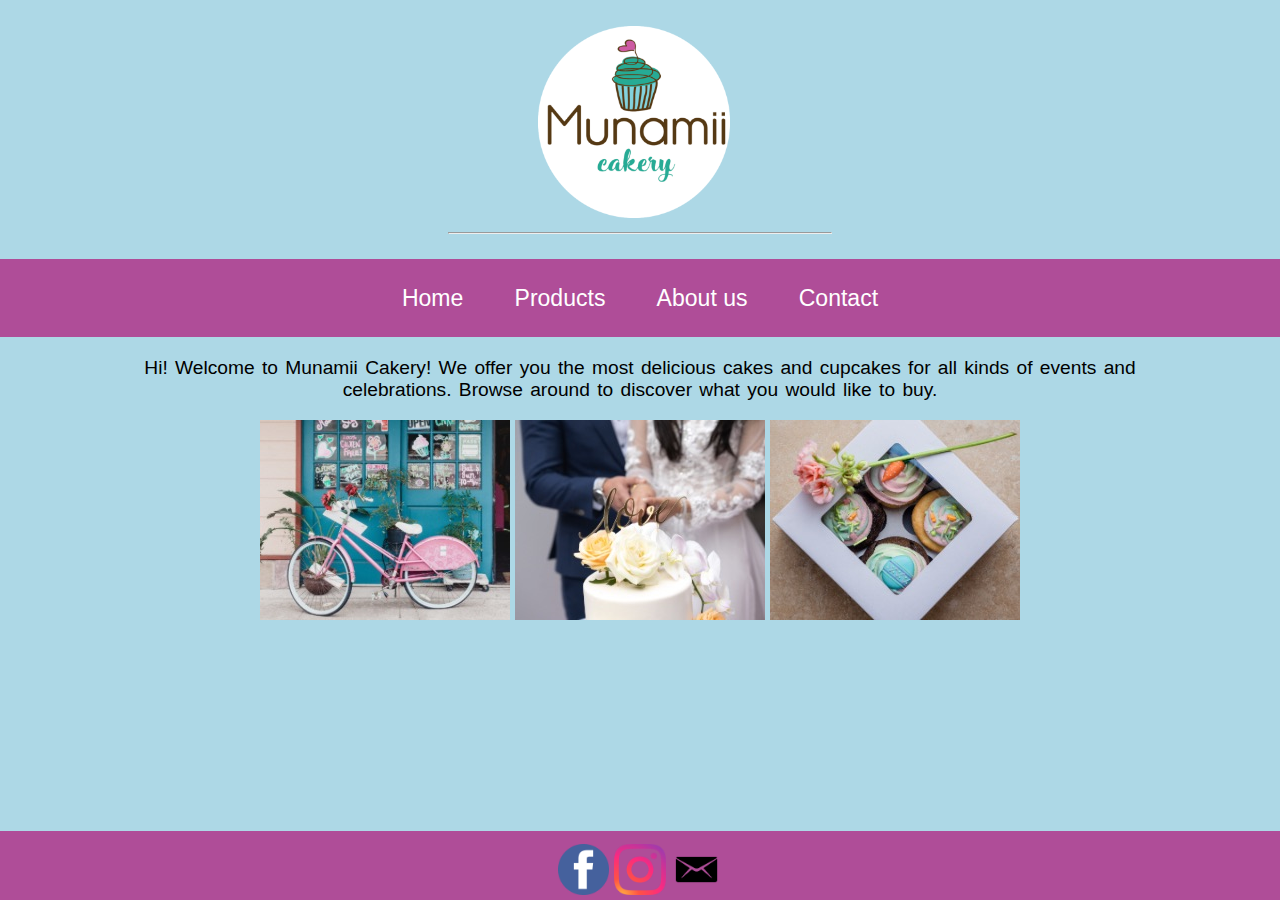
<file: public/index.html>
<!DOCTYPE html>
<html lang="en">

<head>
    <meta charset="UTF-8">
    <meta http-equiv="X-UA-Compatible" content="IE=edge">
    <meta name="viewport" content="width=device-width, initial-scale=1.0">
    <title>Munami</title>
    <link rel="stylesheet" href="./css/style.css">
</head>

<body>
   
    
        
<header>
        
        <a href="index.html"><img class= "logopic" src="./images/logo.png"/></a>
       <hr class="hr">
       <nav class="navbar"> 
 
       <a href="./index.html">Home</a>

      <a href="./products.html">Products</a>

      <a href="./about us.html">About us</a>

      <a href="./contact.html">Contact</a>

      </nav>
      
</header>
    <section class="homepic">

        <p>
            Hi! Welcome to Munamii Cakery! We offer you the most delicious cakes and
            cupcakes for all kinds of events and celebrations. Browse around to discover what
            you would like to buy.
        </p>


       <img src="./images/homepic1.jpg">
       
       <img src="./images/homepic2.jpg">

       <img src="./images/homepic3.jpg">

      

    </section> 
    

    <footer class="footer">
        <a href="https://www.facebook.com/munamiicupcakes/"><img class= "facebook" src="./images/iconfinder_facebook_834722.png"/></a>
        <a href="https://www.instagram.com/munamii.cakery/"><img class= "instagram" src="./images/iconfinder_Instagram_1298747.png"/></a>
        <a href=""><img class= "email" src="./images/iconfinder_icon-email_211660.png"/></a>
      </footer>

</body>

</html>
</file>
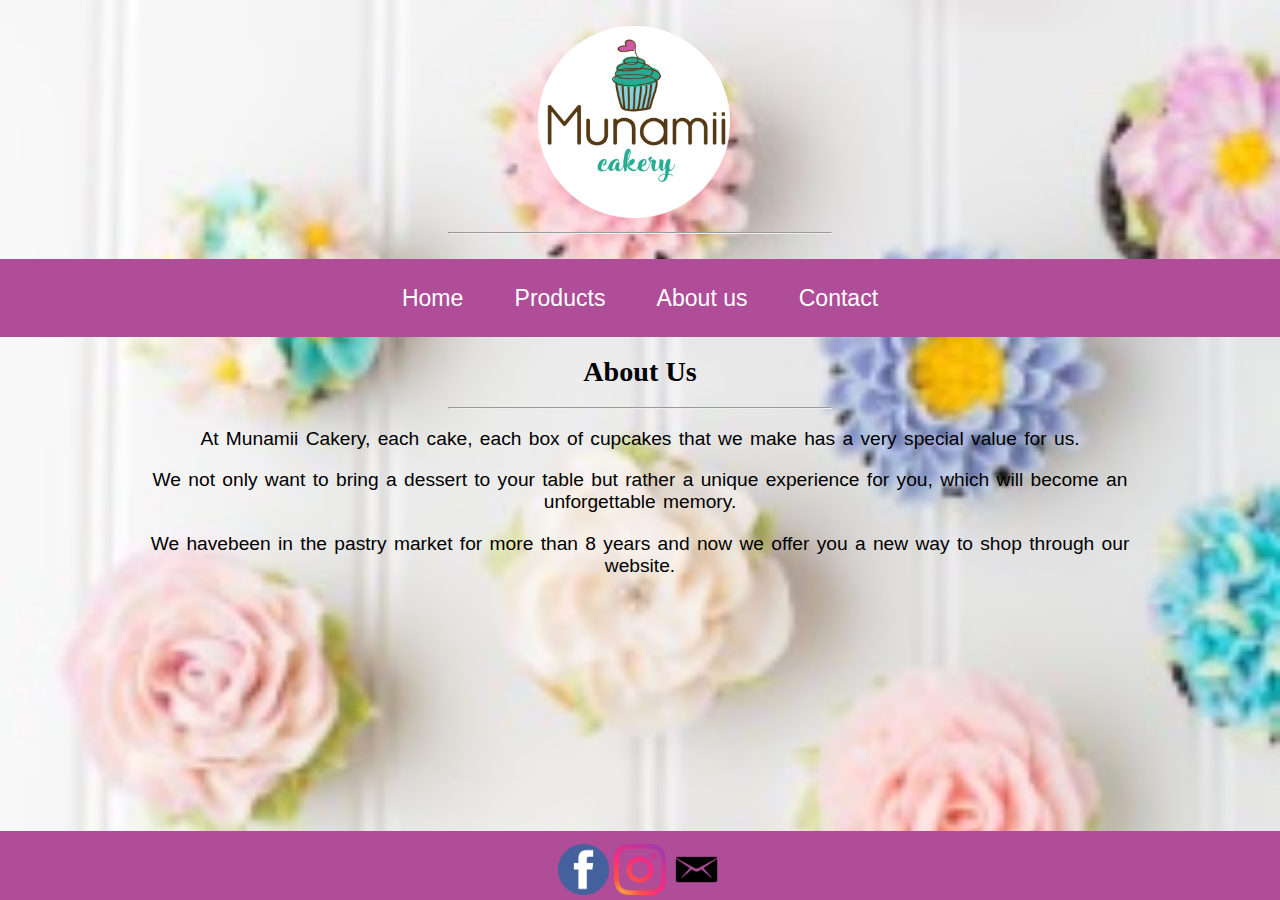
<file: public/about us.html>
<!DOCTYPE html>
<html lang="en">
<head>
    <meta charset="UTF-8">
    <meta http-equiv="X-UA-Compatible" content="IE=edge">
    <meta name="viewport" content="width=device-width, initial-scale=1.0">
    <title>About us</title>
    <link rel="stylesheet" href="./css/about us.css">
</head>
<body>
    
    <header>
        
        <a href="index.html"><img class= "logopic" src="./images/logo.png"/></a>
       <hr class="hr">
      <nav class="navbar"> 

      <a href="./index.html">Home</a>

     <a href="./products.html">Products</a>

     <a href="./about us.html">About us</a>

     <a href="./contact.html">Contact</a>

    </nav>
  
 </header>

    <section>
      <h1 class="text">About Us</h1>
      <hr class="hr">
        <p>
          At Munamii Cakery, each cake, each box of cupcakes that we make has a very
          special value for us.
        </p>
        <p>
          We not only want to bring a dessert to your table but rather a
          unique experience for you, which will become an unforgettable memory.
        </p>
        <p class="paragraph">
          We havebeen in the pastry market for more than 8 years and now we offer you a new way to
          shop through our website.
        </p>
    </section>

    <footer class="footer">
        <a href="https://www.facebook.com/munamiicupcakes/"><img class= "facebook" src="./images/iconfinder_facebook_834722.png"/></a>
        <a href="https://www.instagram.com/munamii.cakery/"><img class= "instagram" src="./images/iconfinder_Instagram_1298747.png"/></a>
        <a href=""><img class= "email" src="./images/iconfinder_icon-email_211660.png"/></a>
      </footer>


</body>
</html>
</file>
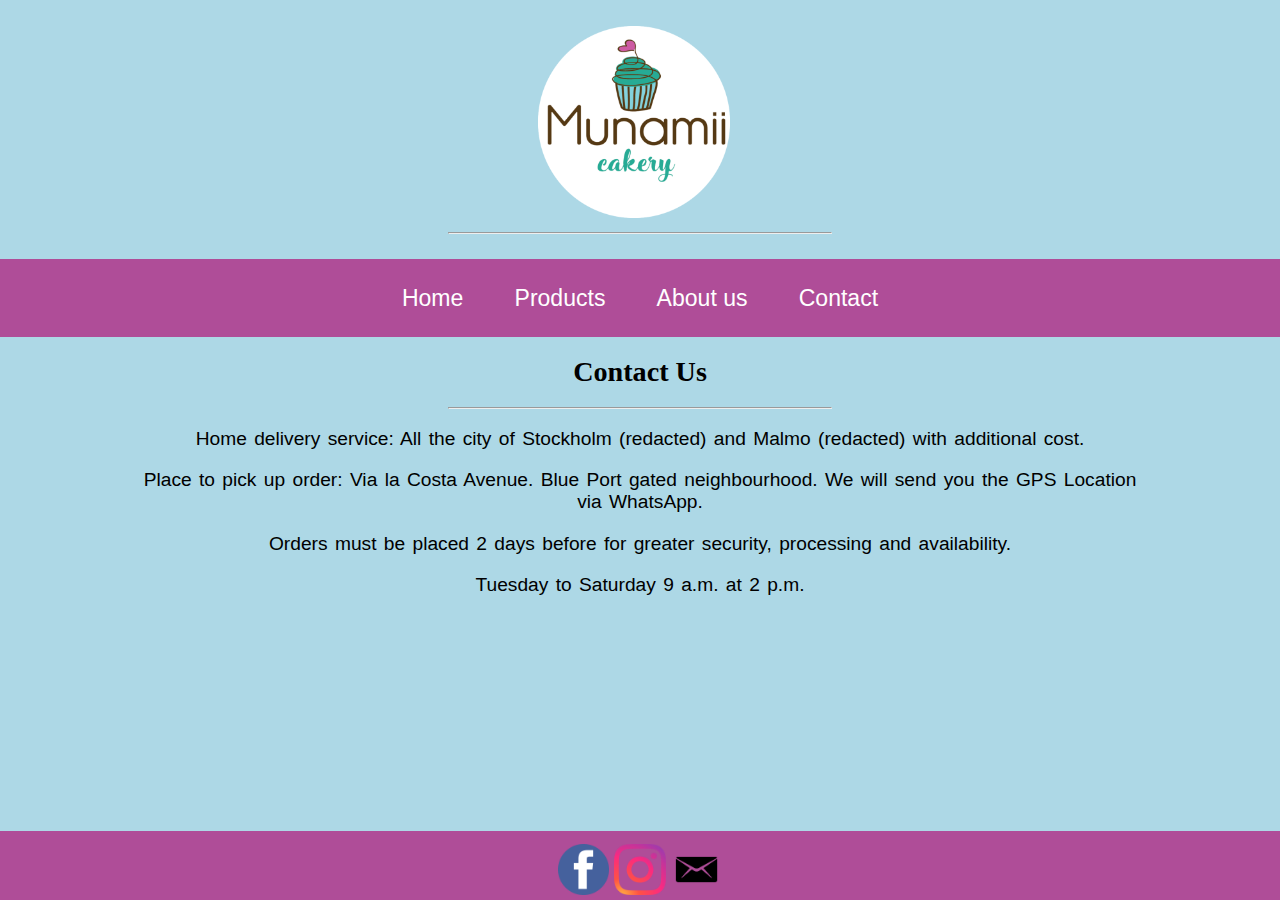
<file: public/contact.html>
<!DOCTYPE html>
<html lang="en">
<head>
    <meta charset="UTF-8">
    <meta http-equiv="X-UA-Compatible" content="IE=edge">
    <meta name="viewport" content="width=device-width, initial-scale=1.0">
    <title>Contact</title>
    <link rel="stylesheet" href="./css/contact.css">
</head>
<body>
    <header>
        
  <a href="index.html"><img class= "logopic" src="./images/logo.png"/></a>
  <hr class="hr">
  <nav class="navbar"> 
 
  <a href="./index.html">Home</a>

  <a href="./products.html">Products</a>

  <a href="./about us.html">About us</a>

  <a href="./contact.html">Contact</a>

  </nav>
  
</header>

 <section>
  <h1 class="text">Contact Us</h1>
 <hr class="hr"> 
         <p>
          Home delivery service: All the city of Stockholm (redacted) and Malmo (redacted)
          with additional cost.
        </p>
        <p>
          Place to pick up order: Via la Costa Avenue. Blue Port gated neighbourhood. We will
          send you the GPS Location via WhatsApp.
        </p>
        <p >
          Orders must be placed 2 days before for greater security, processing and
          availability.
        </p>
        <p class=" paragraph">
          Tuesday to Saturday  9 a.m. at 2 p.m.
        </p>
        
    </section> 

    <footer class="footer">
      <a href="https://www.facebook.com/munamiicupcakes/"><img class= "facebook" src="./images/iconfinder_facebook_834722.png"/></a>
      <a href="https://www.instagram.com/munamii.cakery/"><img class= "instagram" src="./images/iconfinder_Instagram_1298747.png"/></a>
      <a href=""><img class= "email" src="./images/iconfinder_icon-email_211660.png"/></a>
    </footer>



</body>
</html>
</file>
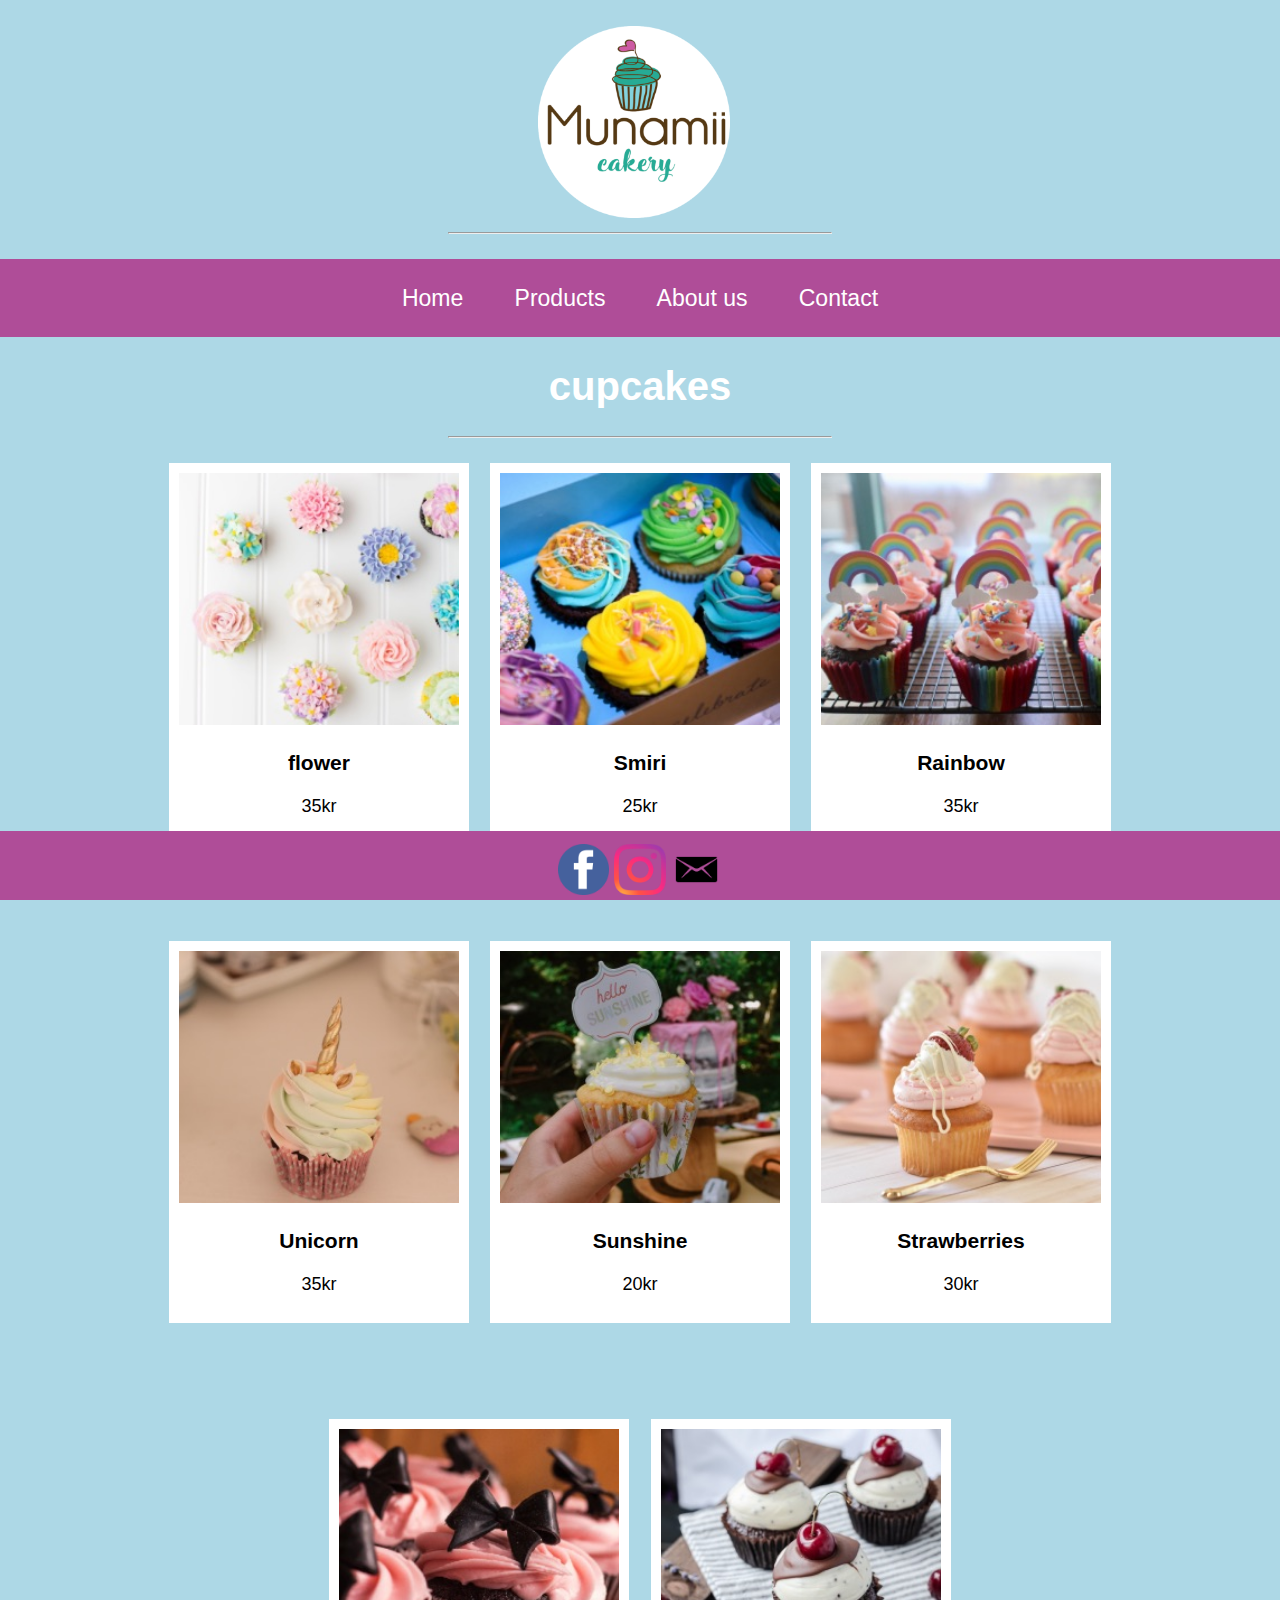
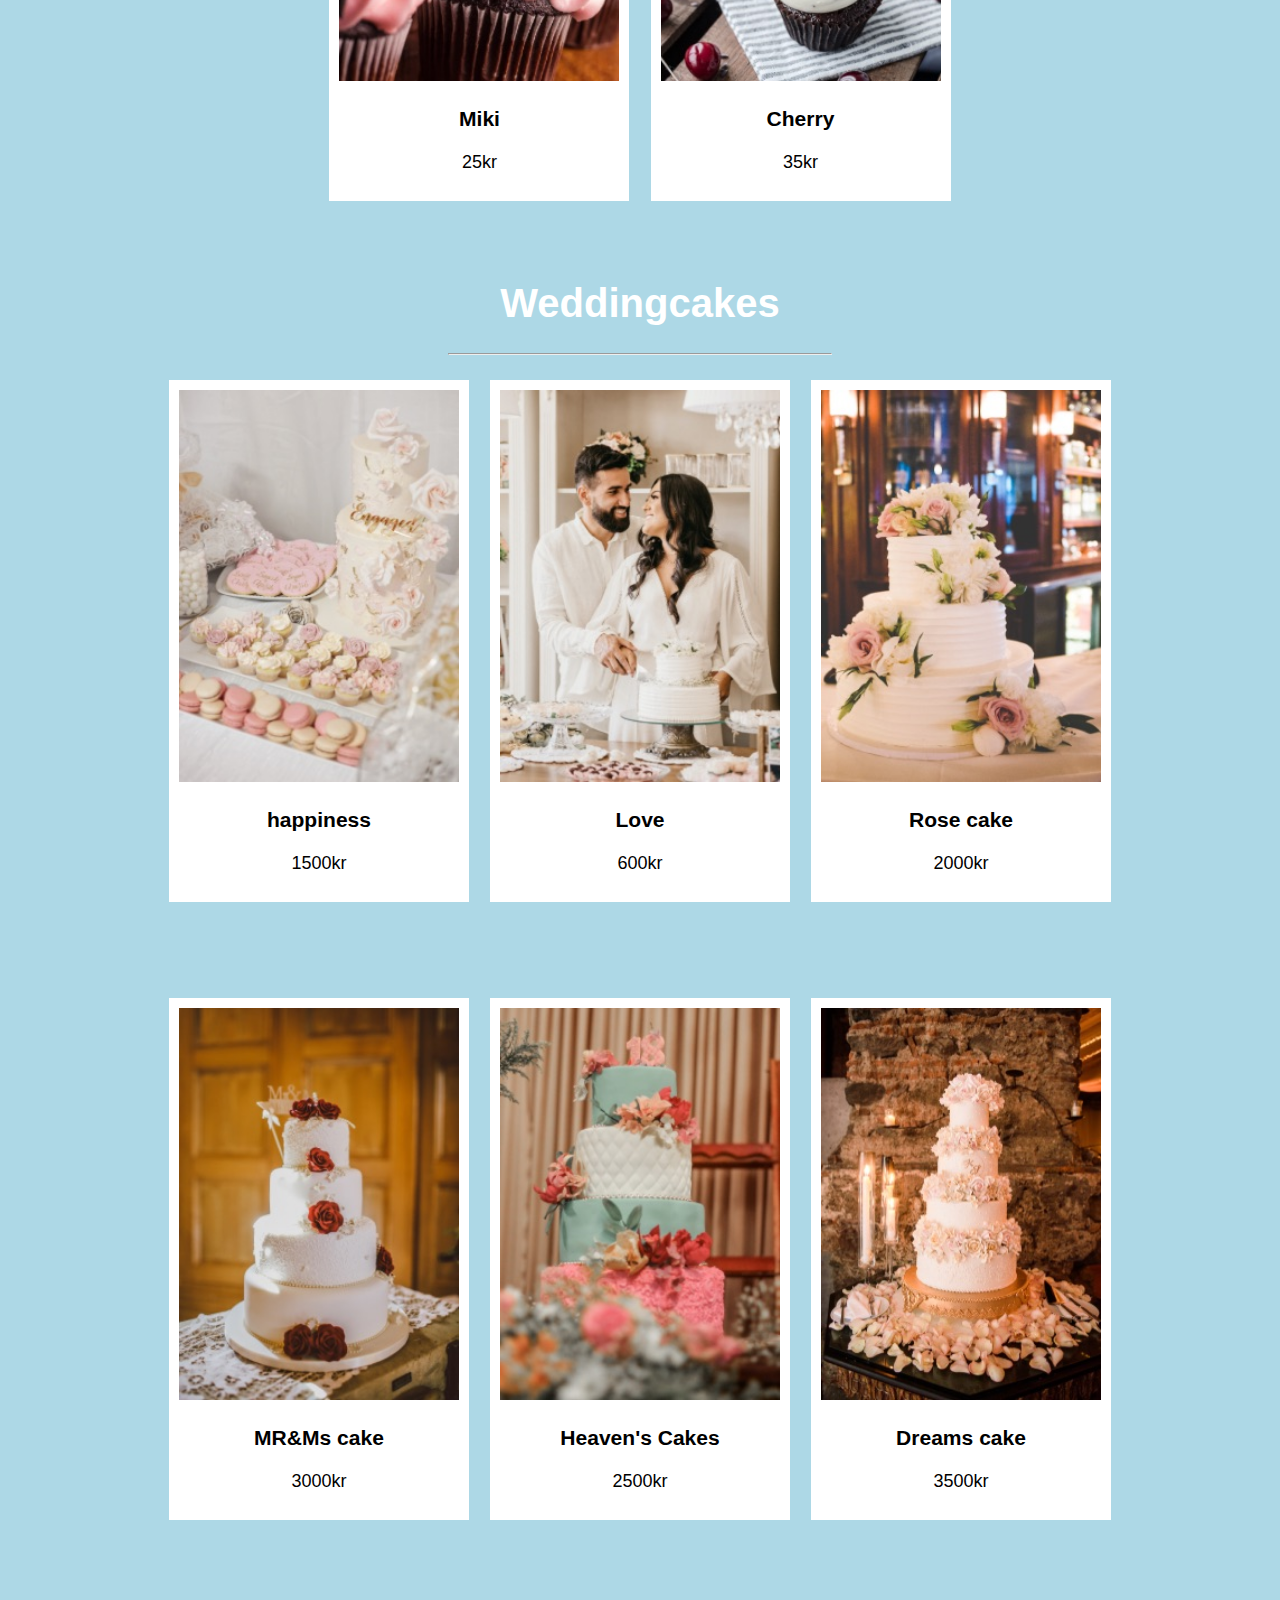
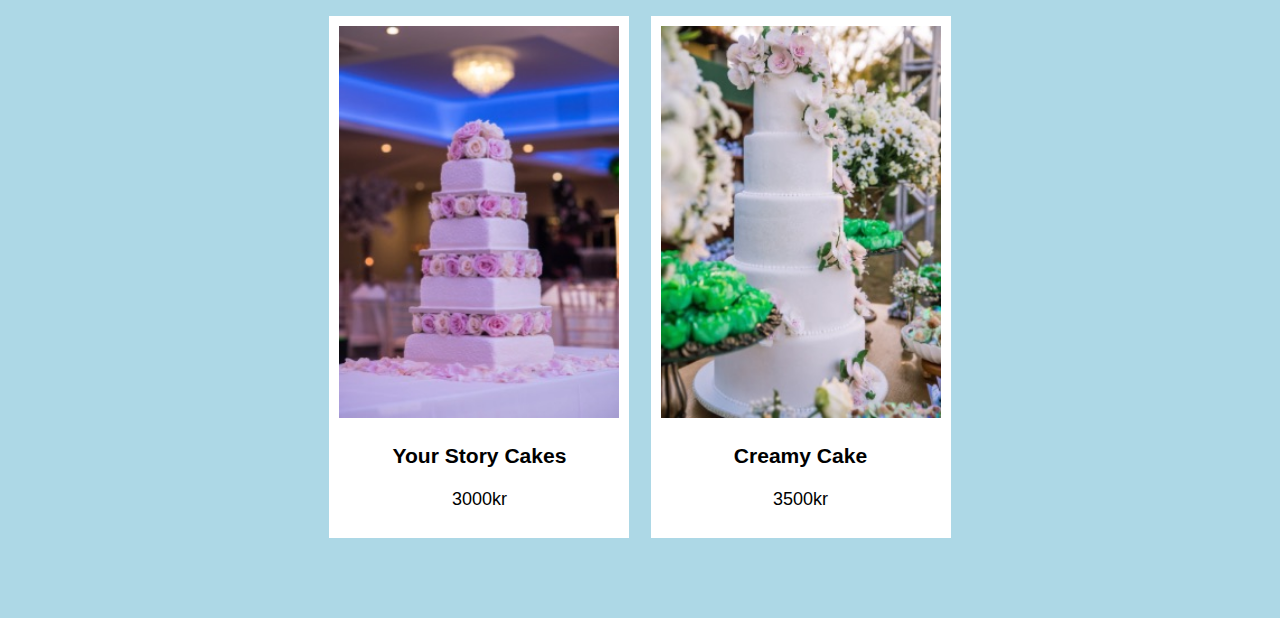
<file: public/products.html>
<!DOCTYPE html>
<html lang="en">
<head>
    <meta charset="UTF-8">
    <meta http-equiv="X-UA-Compatible" content="IE=edge">
    <meta name="viewport" content="width=device-width, initial-scale=1.0">
    <title>Products</title>
    <link rel="stylesheet" href="./css/products.css">
</head>
<body>
   
 
    <header>
        
        <a href="index.html"><img class= "logopic" src="./images/logo.png"/></a>
<hr class="hr">
  <nav class="navbar"> 

      
    
  <a href="./index.html">Home</a>

    <a href="./products.html">Products</a>

  <a href="./about us.html">About us</a>

 

    <a href="./contact.html">Contact</a>


  </nav>
  
</header>

<!-- <section>

  <p>
      Hi! Welcome to Munamii Cakery! We offer you the most delicious cakes and
      cupcakes for all kinds of events and celebrations. Browse around to discover what
      you would like to buy.
  </p>
</section> -->


<h1>cupcakes</h1>
<hr class="hr">

<div class="row">
  <div class="column">
    <div class="content">
      <img src="./images/cupcakes/ana-tavares-uUtQTi-UNRE-unsplash.jpg"  style="width:100%">
      <h3>flower</h3>
      <p> 35kr</p>
    </div>
  </div>
  <div class="column">
    <div class="content">
    <img src="./images/cupcakes/daniel-klein-RE2xiNk3KFY-unsplash.jpg"  style="width:100%">
      <h3>Smiri</h3>
      <p>25kr</p>
    </div>
  </div>
  <div class="column">
    <div class="content">
    <img src="./images/cupcakes/olivia-herlambang-tham-8lDEn_W-WAA-unsplash.jpg"  style="width:100%">
      <h3>Rainbow</h3>
      <p>35kr</p>
    </div>
  </div>
  </div>
<!-- END GRID -->



<div class="row">
  <div class="column">
    <div class="content">
      <img src="./images/cupcakes/aleksandra-antic-amzu0PX4h1E-unsplash.jpg"  style="width:100%">
      <h3>Unicorn</h3>
      <p> 35kr</p>
    </div>
  </div>
  <div class="column">
    <div class="content">
    <img src="./images/cupcakes/mariah-hewines-m2v0Vab_o_E-unsplash.jpg"  style="width:100%">
      <h3>Sunshine</h3>
      <p>20kr</p>
    </div>
  </div>
  <div class="column">
    <div class="content">
    <img src="./images/cupcakes/deva-williamson-S2jw81lfrG0-unsplash.jpg"  style="width:100%">
      <h3>Strawberries</h3>
      <p>30kr</p>
    </div>
  </div>
  </div>
<!-- END GRID -->
<div class="row">
  <div class="column">
    <div class="content">
      <img src="./images/cupcakes/jodie-walton-Vvx4kbkubtI-unsplash.jpg"  style="width:100%">
      <h3>Miki</h3>
      <p> 25kr</p>
    </div>
  </div>
  <div class="column">
    <div class="content">
    <img src="./images/cupcakes/dessy-dimcheva-zyMJwFBg8u8-unsplash.jpg"  style="width:100%">
      <h3>Cherry</h3>
      <p>35kr</p>
    </div>
  </div>
  </div>
<!-- END GRID -->

<h1>Weddingcakes</h1>
<hr class="hr">

<div class="row">
  <div class="column">
    <div class="content">
      <img src="./images/weddingcakes/samia-liamani-HGl1Q2Y-mbw-unsplash-2.jpg"  style="width:100%">
      <h3>happiness</h3>
      <p> 1500kr</p>
    </div>
  </div>
  <div class="column">
    <div class="content">
    <img src="./images/weddingcakes/jonathan-borba-nEfuH1yjZIg-unsplash-2.jpg"  style="width:100%">
      <h3>Love</h3>
      <p>600kr</p>
    </div>
  </div>
  <div class="column">
    <div class="content">
    <img src="./images/weddingcakes/neonbrand-CeKaBzyvxxI-unsplash-2.jpg"  style="width:100%">
      <h3>Rose cake</h3>
      <p>2000kr</p>
    </div>
  </div>
  </div>

<!-- END GRID -->
<div class="row">
  <div class="column">
    <div class="content">
      <img src="./images/weddingcakes/thomas-william-U7N6XFvTBjU-unsplash-2.jpg"  style="width:100%">
      <h3>MR&Ms cake</h3>
      <p> 3000kr</p>
    </div>
  </div>
  <div class="column">
    <div class="content">
    <img src="./images/weddingcakes/igor-rodrigues-hdpb-kbInFk-unsplash-2.jpg"  style="width:100%">
      <h3>Heaven's Cakes</h3>
      <p>2500kr</p>
    </div>
  </div>
  <div class="column">
    <div class="content">
    <img src="./images/weddingcakes/christina-victoria-craft-K64N6WkhL4g-unsplash-2.jpg"  style="width:100%">
      <h3>Dreams cake</h3>
      <p>3500kr</p>
    </div>
  </div>
  </div>
<!-- END GRID -->


<div class="row">
  <div class="column">
    <div class="content">
      <img src="./images/weddingcakes/jai-kumar-yJKLqwAjMOU-unsplash-2.jpg"  style="width:100%">
      <h3>Your Story Cakes</h3>
      <p> 3000kr</p>
    </div>
  </div>
  <div class="column">
    <div class="content">
    <img src="./images/weddingcakes/junior-reis-fFPxyWgDAjw-unsplash-2.jpg"  style="width:100%">
      <h3>Creamy Cake</h3>
      <p>3500kr</p>
    </div>
  </div>
  </div>
<!-- END GRID -->





    <footer class="footer">
      <a href="https://www.facebook.com/munamiicupcakes/"><img class= "facebook" src="./images/iconfinder_facebook_834722.png"/></a>
      <a href="https://www.instagram.com/munamii.cakery/"><img class= "instagram" src="./images/iconfinder_Instagram_1298747.png"/></a>
      <a href=""><img class= "email" src="./images/iconfinder_icon-email_211660.png"/></a>
    </footer>






</body>
</html>
</file>
<file: public/css/style.css>
body {
    margin: 0%;
    padding: 0%;
    font-family: sans-serif;
    background-color:lightblue;
    font-size: 18px;
}

@media screen and (max-width:400px){}
@media screen and (max-width:550px){}
@media screen and (max-width:750px){}
@media screen and (max-width:1600px){}



.navbar {

background-color: #af4d98; 
display: flex;
justify-content: center;
 
margin-top: 2%;
}

.navbar a {

    font-size: 1.8vw;
    
   color: white;
    display:flex;
    padding: 2% 2% ;
    
    
    justify-content:center;
    text-decoration: none;
   
}

.navbar a:hover {


    
    background-color: pink;
    color: white;
}


.hr

{

margin-left: 35%;
margin-right: 35%;

}


.logopic {

    width: 15%;
    height: 20%;
    margin-left: 42%;
    margin-top: 2%;
   
}
.homepic{
    text-align: center;
     margin-bottom: 7%;
    
     
}

p{

text-align: center;
font-size: 1.5vw;
margin-left: 10%;
margin-right: 10%;
word-spacing: 2px;
 }

 .footer {
    position: fixed;
    background-color:#af4d98;
    bottom: 0%;
    left: 0%;
    right: 0%;
    margin-bottom: 0%;
    text-align: center;
   
   

    } 

 .facebook{

    padding: 0%;
    width: 4%;
    text-decoration: none;
    margin-top: 1%;
    
     }
    
     .facebook:hover{
    
        opacity: 0.5;
     }
    
    
    
    
     .instagram{
    
        padding: 0%;
        width: 4%;
        margin-top: 1%;
        text-decoration: none;
        
         }
        
         .instagram:hover{
        
            opacity: 0.5;
         }
        
        
         
    
         .email{
    
            padding: 0%;
            width: 4%;
            margin-top: 1%;
            text-decoration: none;
            
             }
            
             .email:hover{
            
                opacity: 0.5;
             }
</file>
<file: public/css/about us.css>
body {
    margin: 0%;
    padding: 0%;
    font-family: sans-serif;
    background-color:lightblue;
    font-size: 18px;
    background-image: url("../images/cupcakes/ana-tavares-uUtQTi-UNRE-unsplash.jpg");
    background-size: 100%;
}
@media screen and (max-width:700px){}

.navbar {

background-color: #af4d98; 
display: flex;
justify-content: center;
 
margin-top: 2%;
}

.navbar a {

    font-size: 1.8vw;
    
   color: white;
    display:flex;
    padding: 2% 2% ;
    
    
    justify-content:center;
    text-decoration: none;
   
}

.navbar a:hover {


    
    background-color: pink;
    color: white;
}


.hr

{

margin-left: 35%;
margin-right: 35%;


}

.text

{
text-align: center;
font-size: 2.2vw;
font-family: 'Lucida Sans', 'Lucida Sans Regular';
}


.logopic {

    width: 15%;
    height: 20%;
    margin-left: 42%;
    margin-top: 2%;

   
    
}





p{

    text-align: center;
    font-size: 1.5vw;
    margin-left: 10%;
    margin-right: 10%;
    
    word-spacing: 2px;
    
     }

     .paragraph


 {

margin-bottom: 7%;


 }

 
 .footer {
    position: fixed;
    background-color:#af4d98;
    bottom: 0%;
    left: 0%;
    right: 0%;
    margin-bottom: 0%;
    text-align: center;
   
   

    } 

 .facebook{

    padding: 0%;
    width: 4%;
    text-decoration: none;
    margin-top: 1%;
    
     }
    
     .facebook:hover{
    
        opacity: 0.5;
     }
    
    
    
    
     .instagram{
    
        padding: 0%;
        width: 4%;
        margin-top: 1%;
        text-decoration: none;
        
         }
        
         .instagram:hover{
        
            opacity: 0.5;
         }
        
        
         
    
         .email{
    
            padding: 0%;
            width: 4%;
            margin-top: 1%;
            text-decoration: none;
            
             }
            
             .email:hover{
            
                opacity: 0.5;
             }
</file>
<file: public/css/contact.css>
body {
    margin: 0%;
    padding: 0%;
    font-family: sans-serif;
    background-color:lightblue;
   
    font-size: 18px;
}
@media screen and (max-width:700px){}

.navbar {

background-color: #af4d98; 
display: flex;
justify-content: center;
 
margin-top: 2%;
}

.navbar a {

    font-size: 1.8vw;
    
   color: white;
    display:flex;
    padding: 2% 2% ;
    
    
    justify-content:center;
    text-decoration: none;
   
}

.navbar a:hover {


    
    background-color: pink;
    color: white;
}


.hr

{

margin-left: 35%;
margin-right: 35%;

}



.logopic {

    width: 15%;
    height: 20%;
    margin-left: 42%;
    margin-top: 2%;  
    
}


p{

text-align: center;
font-size: 1.5vw;
margin-left: 10%;
margin-right: 10%;

word-spacing: 2px;

 }


 .text

{
text-align: center;
font-size: 2.2vw;
font-family: 'Lucida Sans', 'Lucida Sans Regular';
}


 .paragraph


 {
font-size: 1.5vw;
text-align: center;
margin-bottom: 7%;
 }


 .footer {
    position: fixed;
    background-color:#af4d98;
    bottom: 0%;
    left: 0%;
    right: 0%;
    margin-bottom: 0%;
    text-align: center;
   
   

    } 

 .facebook{

    padding: 0%;
    width: 4%;
    text-decoration: none;
    margin-top: 1%;
    
     }
    
     .facebook:hover{
    
        opacity: 0.5;
     }
    
    
    
    
     .instagram{
    
        padding: 0%;
        width: 4%;
        margin-top: 1%;
        text-decoration: none;
        
         }
        
         .instagram:hover{
        
            opacity: 0.5;
         }
        
        
         
    
         .email{
    
            padding: 0%;
            width: 4%;
            margin-top: 1%;
            text-decoration: none;
            
             }
            
             .email:hover{
            
                opacity: 0.5;
             }
</file>
<file: public/css/products.css>
body {
    margin: 0%;
    padding: 0%;
    font-family: sans-serif;
    background-color:lightblue;
    font-size: 18px;
}
@media screen and (max-width:400px){}
@media screen and (max-width:550px){}
@media screen and (max-width:750px){}
@media screen and (max-width:1600px){}

.navbar {

background-color: #af4d98; 
display: flex;
justify-content: center;
margin-top: 2%;
}

.navbar a {

    font-size: 1.8vw;
    
   color: white;
    display:flex;
    padding: 2% 2% ;
    
    
    justify-content:center;
    text-decoration: none;
   
}

.navbar a:hover {


    
    background-color: pink;
    color: white;
}


.hr

{

margin-left: 35%;
margin-right: 35%;

}


.logopic {

    width: 15%;
    height: 20%;
    margin-left: 42%;
    margin-top: 2%;

   
    
}


/* p{

text-align: center;
font-size: 1.5vw;
margin-left: 10%;
margin-right: 10%;
word-spacing: 2px;
 } */
 
 .footer {
    position: fixed;
    background-color:#af4d98;
    bottom: 0%;
    left: 0%;
    right: 0%;
    margin-bottom: 0%;
    text-align: center;
   
   

    } 

 .facebook{

    padding: 0%;
    width: 4%;
    text-decoration: none;
    margin-top: 1%;
    
     }
    
     .facebook:hover{
    
        opacity: 0.5;
     }
    
    
    
    
     .instagram{
    
        padding: 0%;
        width: 4%;
        margin-top: 1%;
        text-decoration: none;
        
         }
        
         .instagram:hover{
        
            opacity: 0.5;
         }
        
        
         
    
         .email{
    
            padding: 0%;
            width: 4%;
            margin-top: 1%;
            text-decoration: none;
            
             }
            
             .email:hover{
            
                opacity: 0.5;
             }
            

             h1{
                text-align: center;
                color:white;
                font-size: 40px;
            }
         

           * {
            box-sizing: border-box;
          }
          
          
          .row {
         
            margin-bottom: 5%;
            text-align: center;
           
          }
          
          /* Add padding BETWEEN each column */
          .row,
          .row > .column {
            padding: 8px;
          }
          
          /* Create four equal columns that floats next to each other */
          .column {
            width: 25%;
            /* background-color: red; */
            display: inline-block;
            margin: 0 auto;
           
            
          }
          
          /* Clear floats after rows */ 
          .row:after {
            content: "";
            display: table;
            clear: both;
          }
          
          /* Content */
          .content {
            background-color: white;
            padding: 10px;
            text-align: center;
            
          }
          
          /* Responsive layout - makes a two column-layout instead of four columns */
        @media screen and (max-width: 900px) {
            .column {
              width: 50%;
            }
          } 
          
          /* Responsive layout - makes the two columns stack on top of each other instead of next to each other */
         @media screen and (max-width: 600px) {
            .column {
              width: 100%;
            }
          }
</file>
